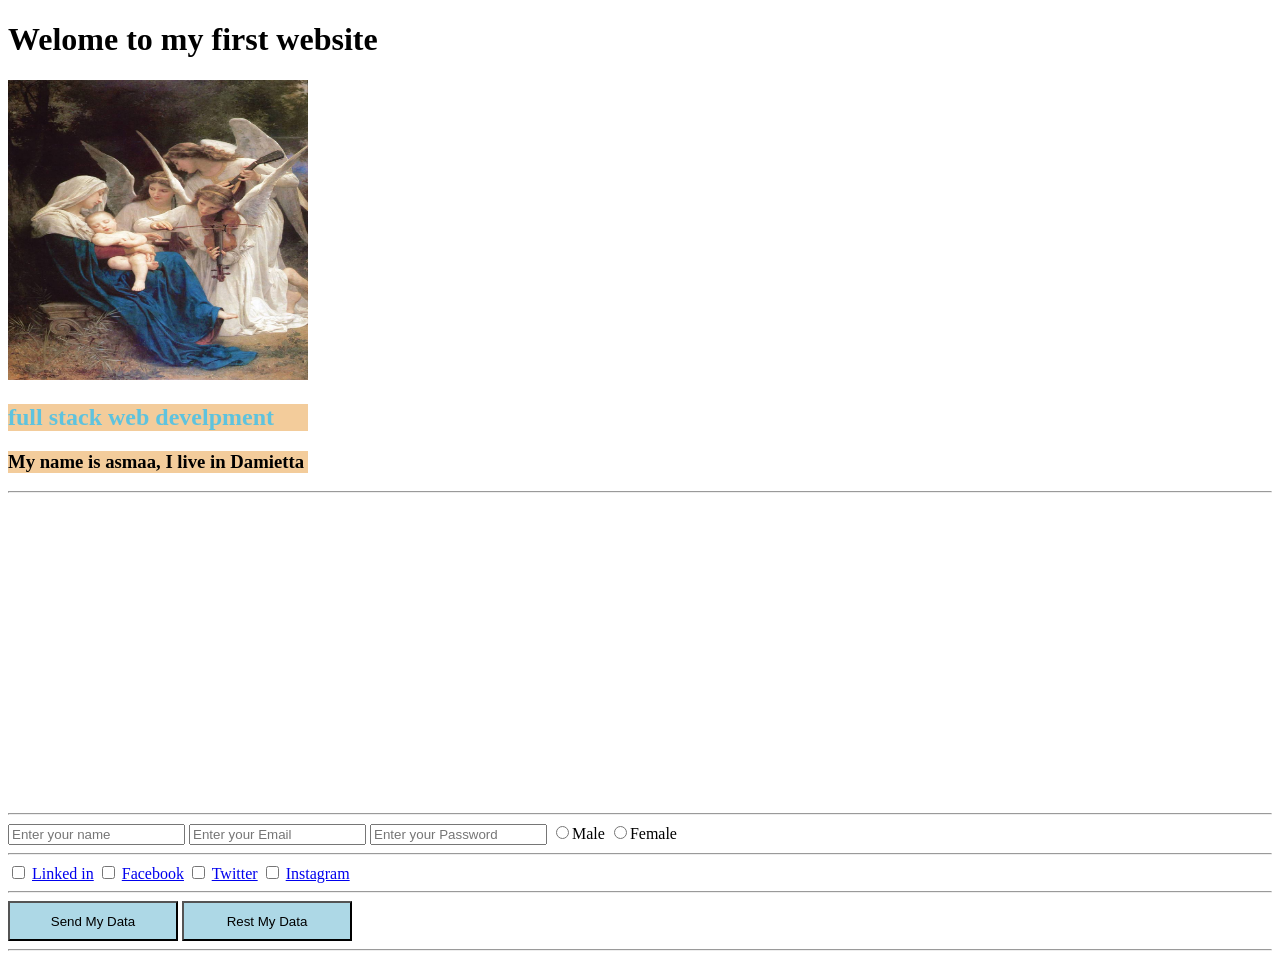
<file: task1/index.html>
<!DOCTYPE html>
<html lang="en">
<head>
    <meta charset="UTF-8">
    <meta name="viewport" content="width=device-width, initial-scale=1.0">
    <title>Task 1</title>
    <link rel="stylesheet" href="./style.css">
</head>
<body>
    <h1>Welome to my first website</h1>
    <img src="./images/img1.jpg" alt="Song of the Angels" width="300" height="300">
    <h2>full stack web develpment</h2>
    <h3>My name is asmaa, I live in Damietta</h3>

    <hr>

    <iframe width="300" height="300" src="https://www.youtube.com/embed/psWYS1bw1MA?si=1L5CTOkvzDNOQTJF" title="YouTube video player" frameborder="0" allow="accelerometer; autoplay; clipboard-write; encrypted-media; gyroscope; picture-in-picture; web-share" referrerpolicy="strict-origin-when-cross-origin" allowfullscreen></iframe>

    <hr>
    <input type="text" placeholder="Enter your name">
    <input type="email" placeholder="Enter your Email">
    <input type="password" placeholder="Enter your Password">
    <input type="radio" name="gender">Male
    <input type="radio" name="gender">Female
    <hr>

    <input type="checkbox" name="linkedin" >
    <a href="https://www.linkedin.com" target="_blank">Linked in</a>

    <input type="checkbox" name="Facebook">
    <a href="https://www.Facebook.com" target="_blank">Facebook</a>

    <input type="checkbox" name="Twitter">
    <a href="https://twitter.com/">Twitter</a>

    <input type="checkbox" name="Instagram">
    <a href="https://Instagram.com/">Instagram</a>
    <hr>

    <button>Send My Data</button>
    <button>Rest My Data</button>
    <hr>
</body>
</html>
</file>
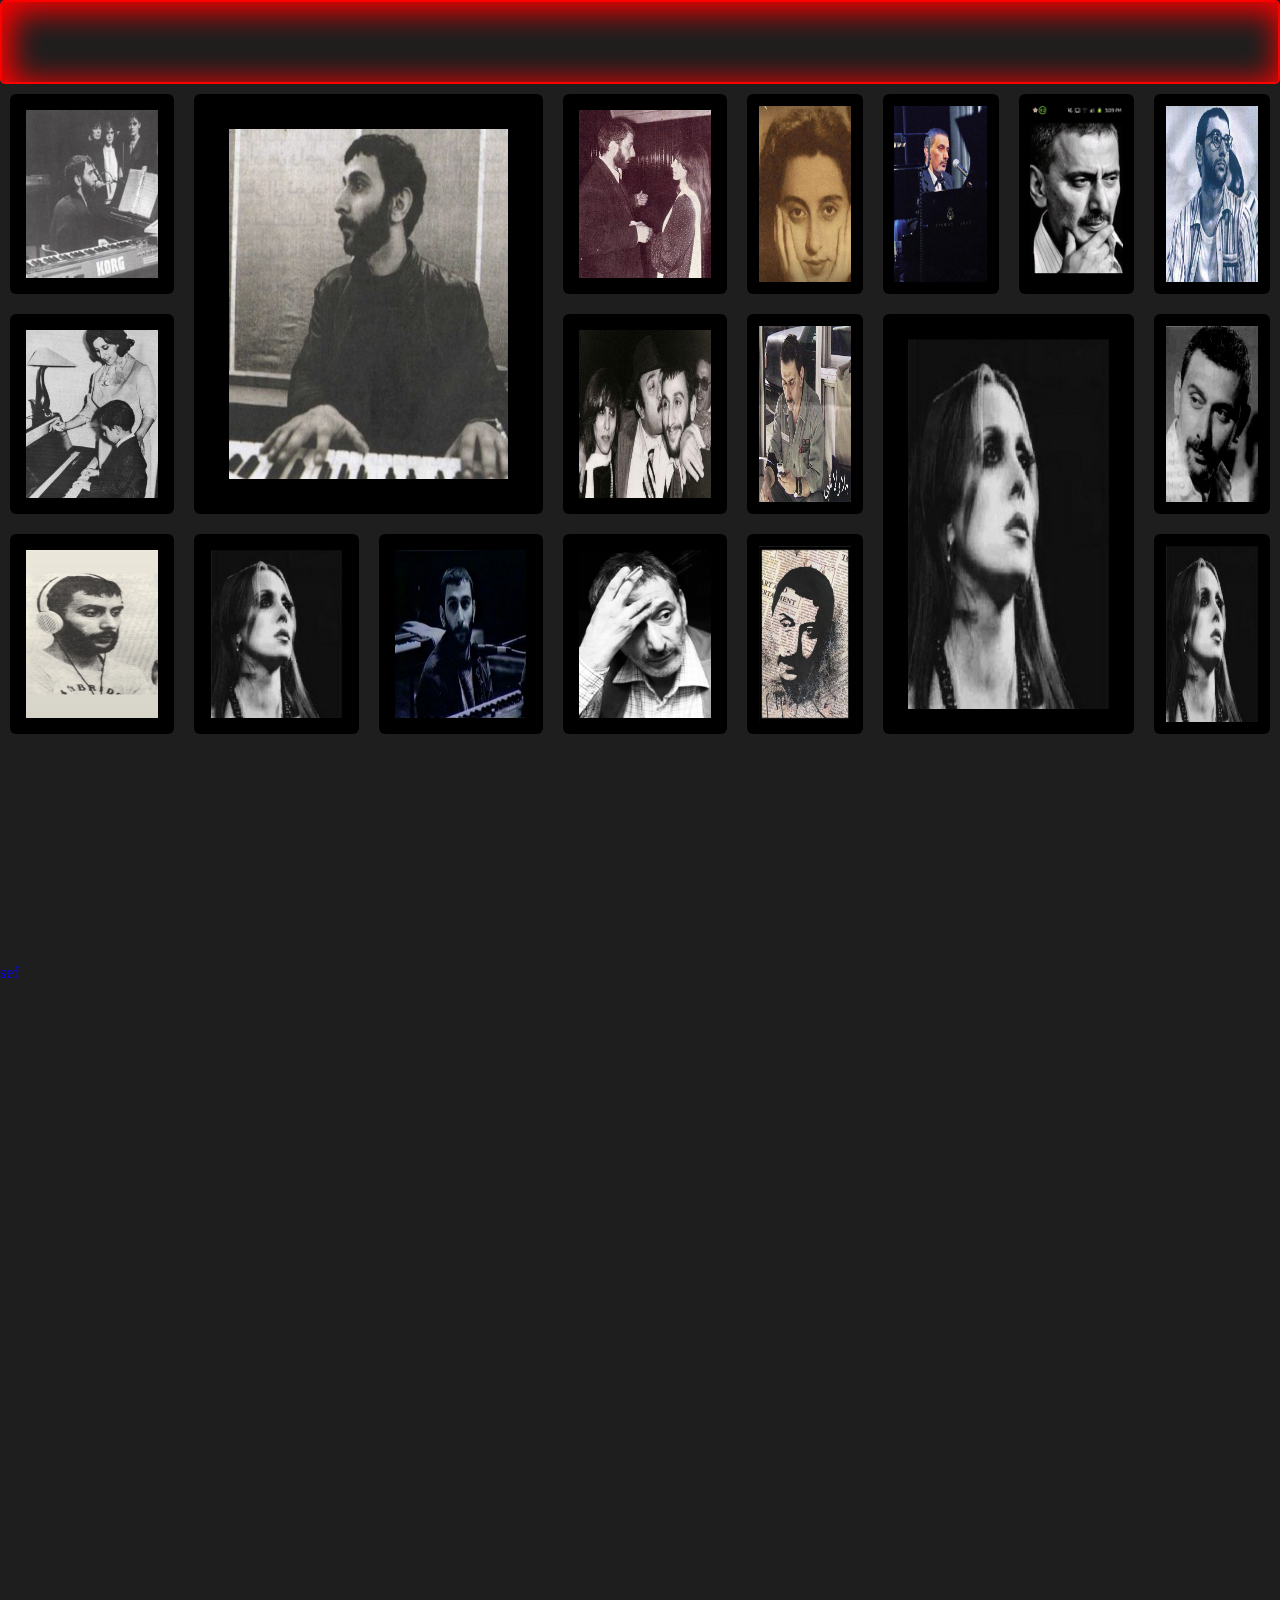
<file: task10/index.html>
<!DOCTYPE html>
<html lang="en">
<head>
    <meta charset="UTF-8">
    <meta name="viewport" content="width=device-width, initial-scale=1.0">
    <title>Grid</title>
    <link rel="stylesheet" href="./style.css">
</head>
<body>
    <h1 class="header"></h1>
    <section class="section">

        <div class="parent">
            <div class="div"><img src="img1.jpg" alt=""></div>
            <div class="div master1"><img src="./img2.jpg" alt=""></div>
            <div class="div"><img src="./img3.jpg" alt=""></div>
            <div class="div"><img src="./img4.jpg" alt=""></div>
            <div class="div"><img src="./img5.jpg" alt=""></div>
            <div class="div"><img src="./img6.jpg" alt=""></div>
            <div class="div"><img src="./img7.jpg" alt=""></div>
            <div class="div"><img src="./img8.jpg" alt=""></div>
            <div class="div"><img src="./img10.jpg" alt=""></div>
        </div>

        <div class="parent">
            <div class="div"><img src="img11.jpg" alt=""></div>
            <div class="div "><img src="./img12.jpg" alt=""></div>
            <div class="div"><img src="./img13.jpg" alt=""></div>
            <div class="div "><img src="./img14.jpg" alt=""></div>
            <div class="div"><img src="./img15.jpg" alt=""></div>
            <div class="div"><img src="./img16.jpg" alt=""></div>
            <div class="div master2"><img src="./img7.jpg" alt=""></div>
            <div class="div"><img src="./img17.jpg" alt=""></div>
            <div class="div"><img src="./img9.jpg" alt=""></div>
        </div>
        
    </section>
    


    <p id="y">sef</p>
    
</body>
</html>
</file>
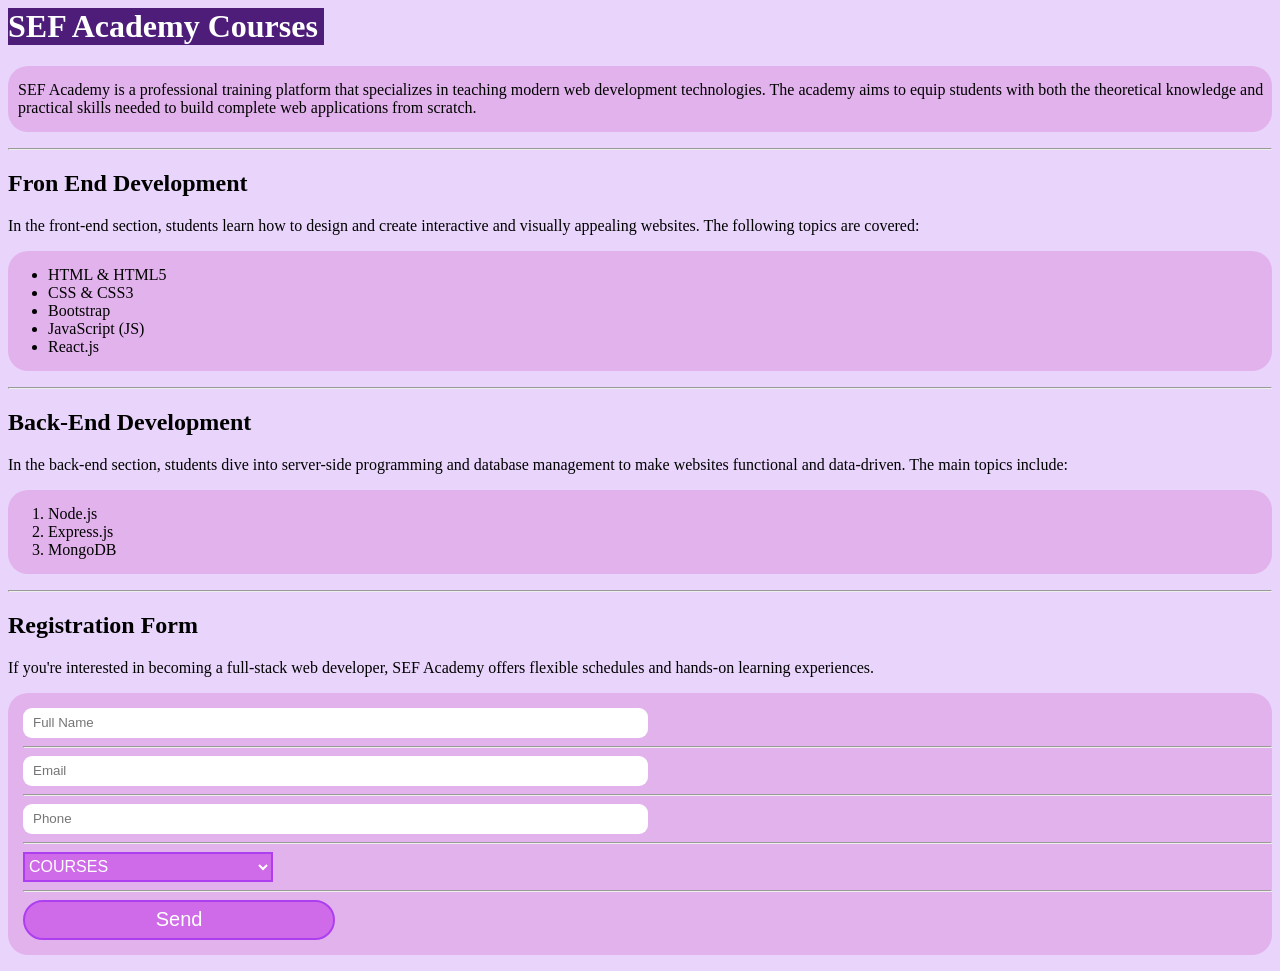
<file: Task2/index.html>
<html>
    <head>
        <link rel="stylesheet" href="./CSS/style.css">
    </head>
    <body>
        <h1>SEF Academy Courses</h1>
        <div class="card">
            <p class="content" style="padding-left: 10px;">
                SEF Academy is a professional training platform that specializes in teaching modern web development technologies. The academy aims to equip students with both the theoretical knowledge and practical skills needed to build complete web applications from scratch.
            </p>
        </div>
        <hr>
        <div class="card">
            <h2>Fron End Development</h2>
            <p>
                In the front-end section, students learn how to design and create interactive and visually appealing websites. The following topics are covered:
            </p>
            <ul class="content">
                <li>HTML & HTML5</li>
                <li>CSS & CSS3</li>
                <li>Bootstrap</li>
                <li>JavaScript (JS)</li>
                <li>React.js</li>
            </ul>
        </div>
        <hr>
        <div class="card">
            <h2>Back-End Development</h2>
            <p>
                In the back-end section, students dive into server-side programming and database management to make websites functional and data-driven. The main topics include:
            </p>
            <ol type="1" class="content">
                <li>Node.js</li>
                <li>Express.js</li>
                <li>MongoDB</li>
            </ul>
        </div>
        <hr>
        <form class="card">
            <h2>Registration Form</h2>
            <p>
                If you're interested in becoming a full-stack web developer, SEF Academy offers flexible schedules and hands-on learning experiences.
            </p>
            <div class="content" style="padding-left: 15px;">
                <input type="text"  placeholder="Full Name"><br>
                <hr>
                <input type="email" placeholder="Email"><br>
                <hr>
                <input type="tel" placeholder="Phone"><br>
                <hr>
                <select>
                    <option hidden>COURSES</option>
                    <option>Front End</option>
                    <option>Back-End</option>
                    <option>Full stack</option>
                </select>
                <hr>
                <button>Send</button>
            </div>
        </form>
    </body>
</html>
</file>
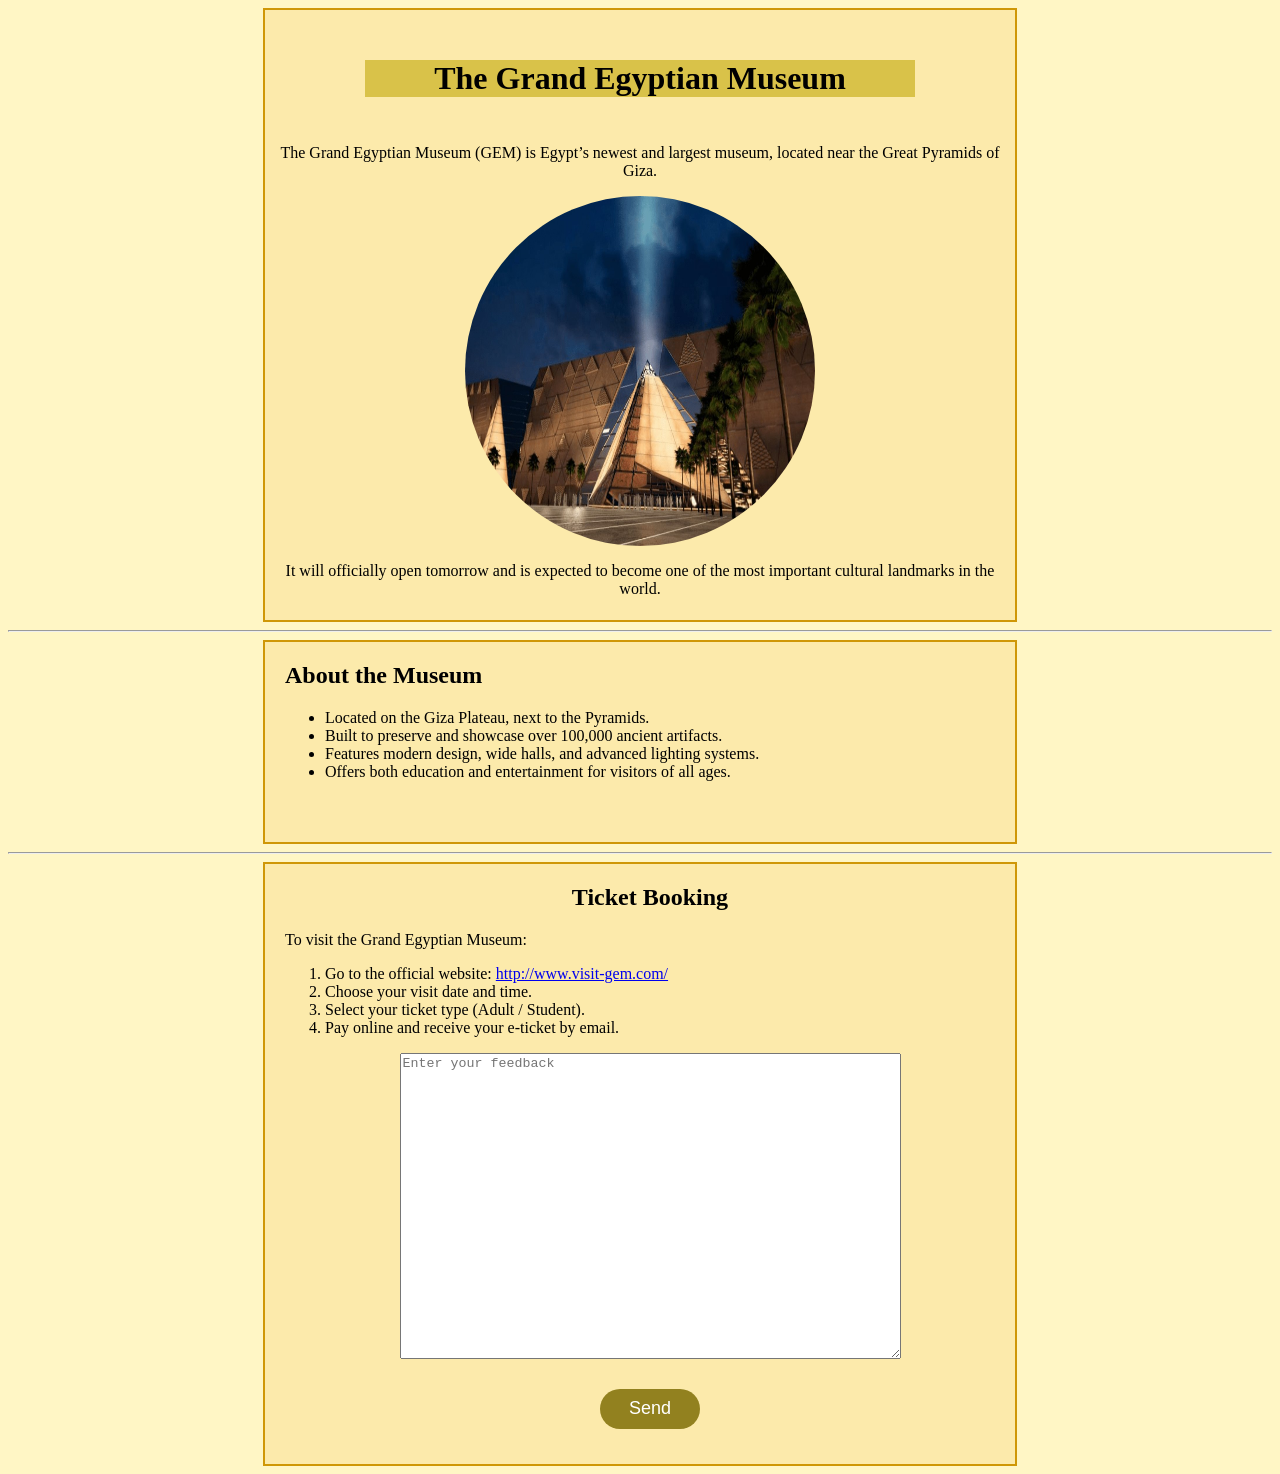
<file: task3/index.html>
<html>
    <head>
        <link rel="stylesheet" href="./css/style.css">
    </head>
    <body>

        <div class="section1">
            <div class="header">
                <h1>The Grand Egyptian Museum</h1>
            </div>
            
            <p>The Grand Egyptian Museum (GEM) is Egypt’s newest and largest museum, located near the Great Pyramids of Giza.</p>
            <img src="./images/img.jpg" alt="The Grand Egyptian Museum">
            <p>It will officially open tomorrow and is expected to become one of the most important cultural landmarks in the world.</p>
        </div>

        <hr>

        <div class="section2">
            <h2>About the Museum</h2>
            <ul>
                <li>Located on the Giza Plateau, next to the Pyramids.</li>
                <li>Built to preserve and showcase over 100,000 ancient artifacts.</li>
                <li>Features modern design, wide halls, and advanced lighting systems.</li>
                <li>Offers both education and entertainment for visitors of all ages.</li>
            </ul>
        </div>

        <hr>

        <div class="section3">
            <h2>Ticket Booking</h2>
            <p>To visit the Grand Egyptian Museum:</p>
            <ol>
                <li>Go to the official website: <a href="http://www.visit-gem.com/">http://www.visit-gem.com/</a></li>
                <li>Choose your visit date and time.</li>
                <li>Select your ticket type (Adult / Student).</li>
                <li>Pay online and receive your e-ticket by email.</li>
            </ol>

            <textarea rows="20" cols="60" placeholder="Enter your feedback"></textarea>

            <button>Send</button>
        </div>
    </body>
</html>
</file>
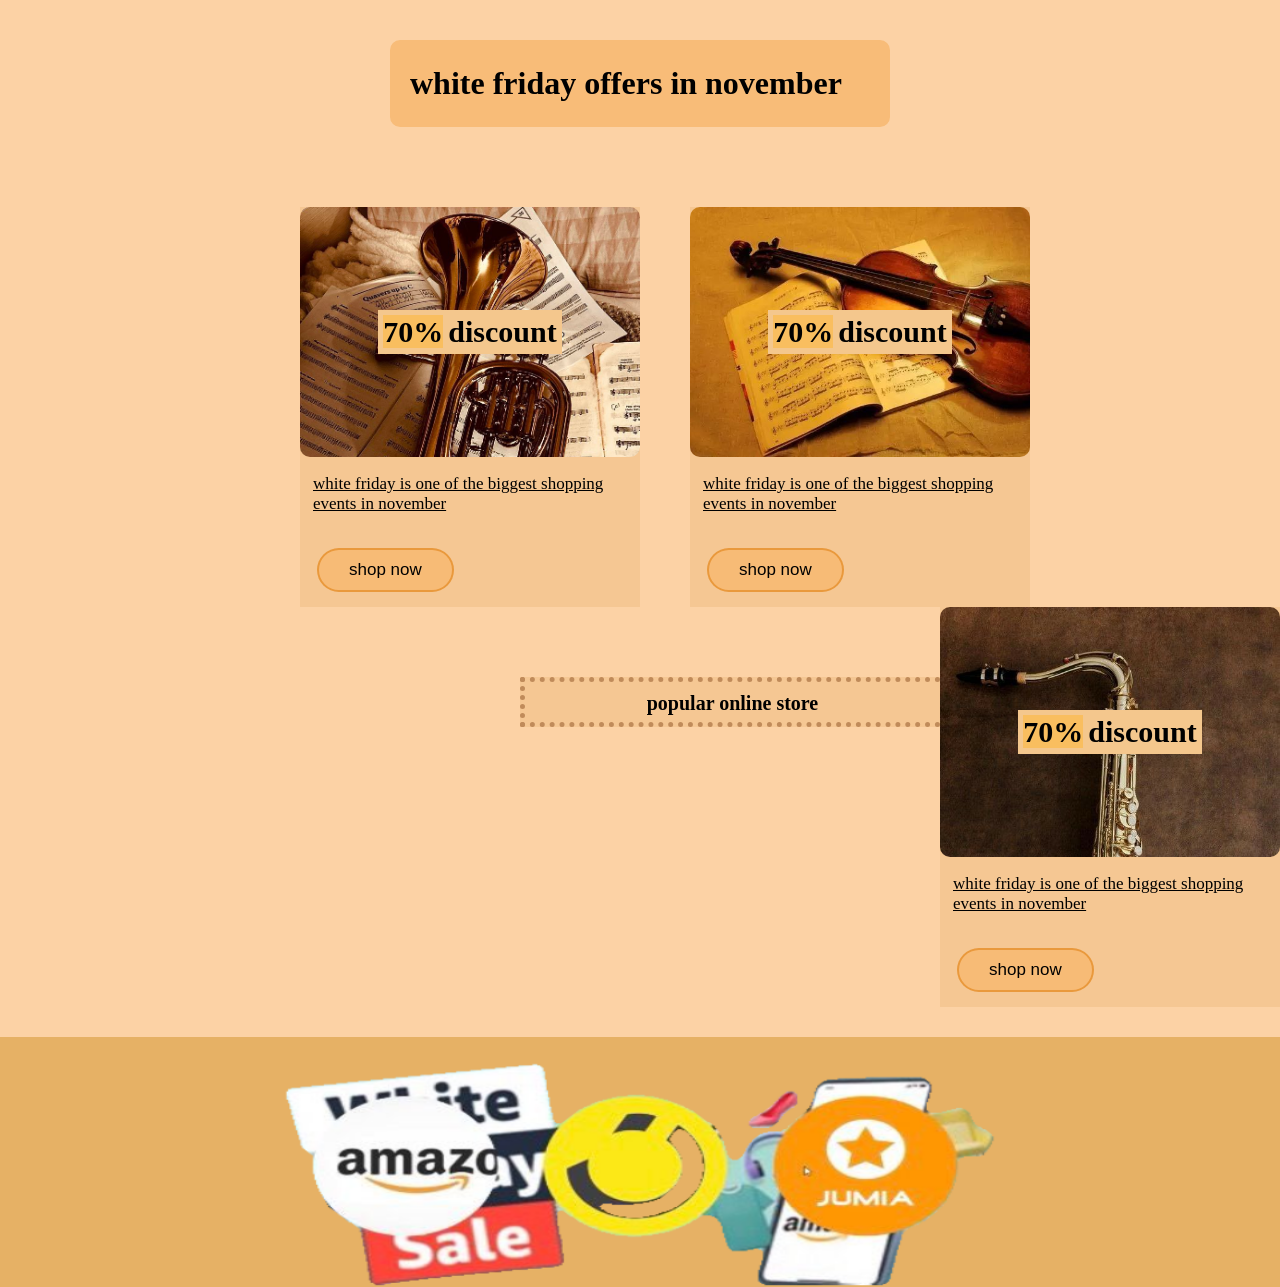
<file: task4/index.html>
<html>
    <head>
        <link rel="stylesheet" href="./style/style.css">
    </head>
    <body>
        <h1>white friday offers in november</h1>

        <div class="content">
            <div class="violin violin1">
                <div class="img">
                    <p class="text1"><span>70%</span>discount</p>
                </div>

                <p class="text2">white friday is one of the biggest shopping events in november</p>

                <button>shop now</button>
            </div>

            <div class="violin violin2">
                <div class="img img2">
                    <p class="text1"><span>70%</span>discount</p>
                </div>

                <p class="text2">white friday is one of the biggest shopping events in november</p>

                <button>shop now</button>
            </div>

            <div class="violin">
                <div class="img img3">
                    <p class="text1"><span>70%</span>discount</p>
                </div>

                <p class="text2">white friday is one of the biggest shopping events in november</p>

                <button>shop now</button>
            </div>

        </div>

        <p class="p">popular online store</p>

        <img src="./images/bg.png" alt="">
    </body>
</html>
</file>
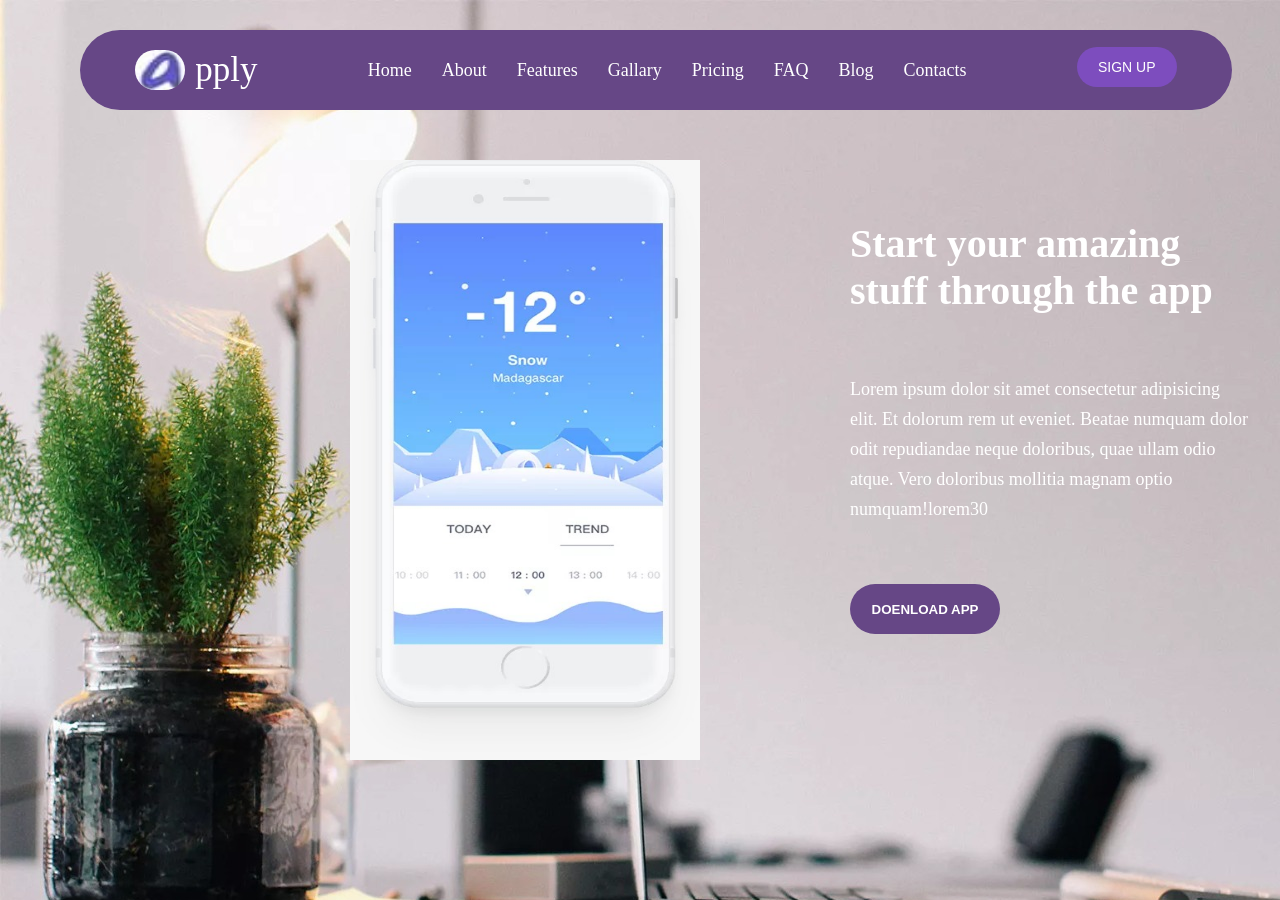
<file: task7/index.html>
<html>
    <head>
        <link rel="stylesheet" href="./style/style.css">
    </head>
    <body>
        <nav>
            <div class="cont-logo">
                <img src="./images/logo.jpg" alt="" class="logo">
                <span>pply</span>
            </div>

            <ul>
                <li>Home</li>
                <li>About</li>
                <li>Features</li>
                <li>Gallary</li>
                <li>Pricing</li>
                <li>FAQ</li>
                <li>Blog</li>
                <li>Contacts</li>
            </ul>

            <button class="nav-btn">SIGN UP</button>
        </nav>
        <div class="cont">
            <img src="./images/phone.jpg" alt="" class="phon-img">
            <div class="content">
                <h1> Start your amazing stuff through the app </h1>
                <p>Lorem ipsum dolor sit amet consectetur adipisicing elit. Et dolorum rem ut eveniet. Beatae numquam dolor odit repudiandae neque doloribus, quae ullam odio atque. Vero doloribus mollitia magnam optio numquam!lorem30
                </p>

                <button>DOENLOAD APP</button>
            </div>
        </div>
    </body>
</html>
</file>
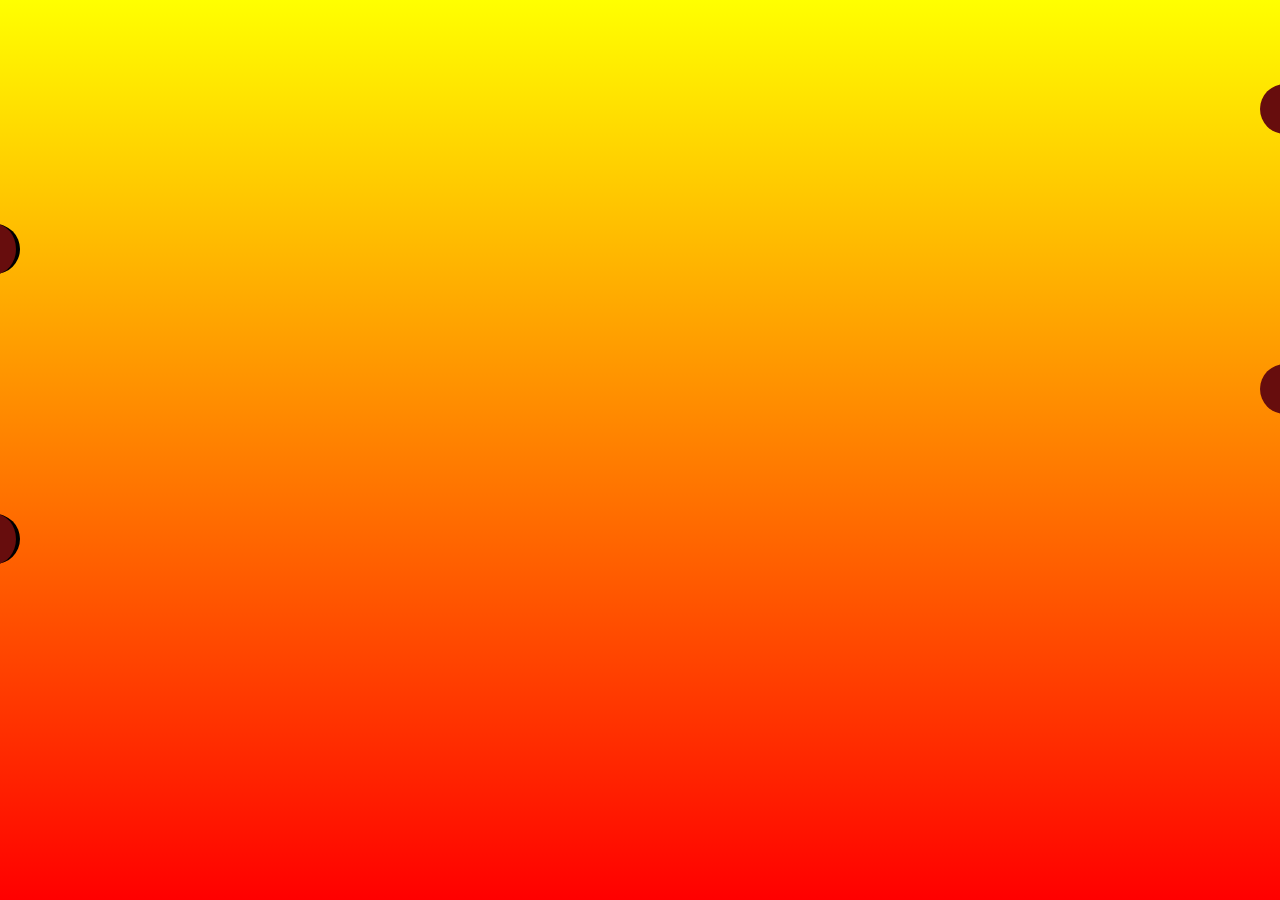
<file: task9/index.html>
<!DOCTYPE html>
<html lang="en">
<head>
    <meta charset="UTF-8">
    <meta name="viewport" content="width=device-width, initial-scale=1.0">
    <title>Animation Task</title>
    <link rel="stylesheet" href="./style.css">
</head>
<body>

        <div class="cloud1      cloud cloud10">
            <div class="cloud12 cloud"></div>
            <div class="ball1 ball"></div>
            <div class="ball2 ball"></div>
        </div>
    

        <div class="cloud       cloud20">
            <div class="cloud12 cloud"></div>
            <div class="ball1 ball"></div>
            <div class="ball2 ball"></div>
        </div>



        <div class="cloud30      cloud cloud10">
            <div class="cloud12 cloud"></div>
            <div class="ball1 ball"></div>
            <div class="ball2 ball"></div>
        </div>

        <div class="cloud40      cloud cloud10">
            <div class="cloud12 cloud"></div>
            <div class="ball1 ball"></div>
            <div class="ball2 ball"></div>
        </div>








        


</body>
</html>
</file>
<file: task1/style.css>
h2{
    color: rgba(41, 191, 245, 0.738);
}

h3,
h2{
    background-color: rgba(239, 186, 120, 0.74);
    width: 300px;
}

button{
    background-color: lightblue;
    width: 170px;
    height: 40px;
}
</file>
<file: task10/style.css>
*{
    margin: 0;
    padding: 0;
    box-sizing: border-box;
}

body{
    background-color: #1e1e1e;
    width: 100%;
    height: 200vh;
}


.header{
    width: 100%;
    padding: 40px;
    color: white;
    text-shadow: 0 0 10px white;

    border: 2px solid red;
    border-radius: 5px;
    box-shadow: 5px 5px 30px 5px red inset;

}

.header::after{
    content: "";
    /* padding-top: 20px; */
    animation-name: head;
    animation-duration: 3s;
    animation-iteration-count: infinite;
    animation-timing-function: ease-in-out;
}


@keyframes head{
    0%   {content: "fell";}
    20%  {content: "fell in";}
    40%  {content: "fell in love";}
    60%  {content: "fell in love with";}
    80%  {content: "fell in love with Ziad";}
    100% {content: "fell in love with Ziad Rahbani❤️"}
}

.section{
    display: flex;
}


.div img{
    width:  100%;
    height: 100%;
    padding: 10%;
}


.div{
    border-radius: 6px;
    overflow: hidden;
    background: #000;
}


.div:hover{
    /* box-shadow: 0 0 20px 6px red inset; */
    box-shadow: 0 0 20px 7px rgba(255, 0, 0, 0.6) inset;
}

.parent{
    margin: 10px;

    display: grid;
    grid-template-columns: repeat(4,1fr);
    grid-template-rows: repeat(4 , 200px);
    grid-gap: 20px;
}

.master1{
    grid-column: 2 / 4;
    grid-row: 1 / 3;
}

.master2{
    grid-column: 2/4;
    grid-row: 2/4;
}


#y{
    color: blue;
    background-color: rgba(255, 0, 0, 0);
}
</file>
<file: Task2/CSS/style.css>
body{
    background-color: rgba(173, 99, 244, 0.268);
}

h1{
    background-color: rgb(77, 29, 121);
    width: 25%;
    color: white;
}

/* .card{
    background-color: rgb(77, 29, 121);
    color: white;
    width: 40%;
    padding: 10px ;
    border-radius: 20px;
} */

.content{
    background-color: rgba(219, 141, 219, 0.489);
    padding-top: 15px;
    padding-bottom: 15px;
    border-radius: 20px;
    font-weight: 500;
}

input{
    width: 50%;
    height: 30px;
    border-radius: 9px;
    border: none;
    padding-left: 10px;
}
select{
    width: 20%;
    height: 30px;
    background-color: rgb(207, 107, 232);
    border: 2px rgb(173, 63, 241) solid;
    color: white;
    font-size: 16px;
}
button{
    width: 25%;
    height: 40px;
    border-radius: 25px;
    border: none;
    background-color: rgb(207, 107, 232);
    color: white;
    font-size: 20px;
    border: 2px rgb(173, 63, 241) solid;
}
</file>
<file: task3/css/style.css>
body{
    background-color: rgba(255, 217, 0, 0.229);
}

/* section1 starts */

.section1 img{
    width:  350px;
    height: 350px;
    border-radius: 50%;
    margin: auto;
}

.section1 img:hover{
    border: 3px dashed rgb(207, 151, 7);
}

.section1{
    height: 610px;
    text-align: center;
    width: 750px;
}

.header h1{
    background-color:  rgba(201, 175, 27, 0.673);
    text-align: center;
}
.header{
    width: 550px;
    height: 80px;
    margin: auto;
    padding: 9px 0;
    border-radius: 40px;
    margin-top: 20px;
}

.header:hover{
    background-color:rgb(207, 151, 7);
}

/* section ends */


/* section2 starts */
.section2{
    height: 200px;
    padding-left: 20px;
    width: 730px;
}

.section2 li:hover{
    background-color: rgb(207, 151, 7);
    list-style: none;
    width: 550px;
}

/* section2 ends */


/* section3 starts */
.section3{
    padding-left: 20px;
    width: 730px;
    height: 600px;
}

.section3 h2{
    text-align: center;
}

.section3 textarea{
    display: block;
    margin: auto;
}

.section3 button{
    display: block;
    margin: auto;
    margin-top: 30px;
    width: 100px;
    height: 40px;
    background-color: rgb(146, 129, 31);
    color: white;
    font-size: 18px;
    border-radius: 40px;
    border: none;
}

.section3 a:hover{
    background-color: rgb(207, 151, 7);
    width: 100px;
}

.section3 button:hover{
    background-color: transparent;
    border: 2px solid rgb(207, 151, 7);
    color: rgb(207, 151, 7);
}

/* section3 ends */

.section1,
.section2,
.section3{
    background-color: rgba(244, 206, 109, 0.303);
    border: 2px solid rgb(207, 151, 7);
    margin: auto;

}


.as{
    display: block;
    /* text-align: center; */
    margin: auto;
}
</file>
<file: task4/style/style.css>
*{
    margin: 0;
    padding: 0;
    box-sizing: border-box;
}

body{
    background-color: rgba(251, 194, 134, 0.737);
}

h1{
    background-color: rgba(248, 186, 116, 0.911);
    /* line-height: 60px; */
    width: 500px;
    margin: auto;
    padding: 25px 20px;
    margin-top: 40px;
    border-radius: 10px;
}



.violin{
    width: 340px;
    height: 400px;
    background-color: rgba(209, 148, 68, 0.181);
    float: right;
}

.img{
    height: 250px;
    background-image: url(../images/card1.jpg);
    background-size: cover;
    border-radius: 10px;
    display: flex;
    justify-content: center;
    align-items: center;
}

.text1{
    font-size: 30px;
    font-weight: bolder;
    background-color: rgb(244, 199, 141);
    padding: 5px;
}


.img span{
    background-color: rgb(249, 190, 95);
    margin-right: 5px;
}
.img span:hover{
    background-color: rgba(121, 58, 13, 0.421);
}


.text2{
    padding: 17px 13px;
    font-size: 17px;
    text-decoration: underline;
    
}

button{
    padding: 10px 30px;
    border: 2px solid rgba(232, 150, 56, 0.911);
    border-radius: 30px;
    background-color: rgba(248, 186, 116, 0.911) ;
    font-size: 17px;
    margin: 17px;
}

button:hover{
    background-color: rgba(121, 58, 13, 0.421);
}


.img2{
    height: 250px;
    background-image: url(../images/card2.jpg);
    background-position: top;
    background-size: cover;
    border-radius: 10px;
}


.img3{
    height: 250px;
    background-image: url(../images/card3.jpg);
    background-position: top;
    background-size: cover;
    border-radius: 10px;
}



.content{
    /* background-color: rgba(165, 91, 42, 0.619); */
    margin-top: 80px;
    
}

.violin1{
    margin-right: 250px;
}

.violin2{
    margin: 0 50px;
}


.p{
    font-size: 20px;
    font-weight: bold;
    border: 5px dotted rgba(121, 58, 13, 0.421);
    margin-top: 550px;
    width: 450px;
    height: 50px;
    padding-top: 10px ;
    text-align: center;
    margin-left: 520px;
    background-color: rgba(209, 148, 68, 0.181);
}

.p:hover{
    background-color: rgba(121, 58, 13, 0.421);
}


img{
    width: 100%;
    height: 250px;
    margin-top: 30px;
}
</file>
<file: task7/style/style.css>
*{
    margin: 0;
    padding: 0;
    box-sizing: border-box;
    list-style: none;

}

body{
    background-image: url(../images/bg.jpg);
    background-repeat: no-repeat;
    background-position: cover;
}

nav{
    background-color:  rgb(102, 71, 134);
    width: 90%;
    height: 80px;
    color: white;
    display: flex;
    text-align: center;
    justify-content: space-around;
    font-size: 18px;
    border-radius: 60px;
    margin-left: 80px;
    margin-top: 30px;
}

ul{
    display: flex;
    align-items: center;
    justify-content: space-around;
    gap: 30px;
}

.logo{
    border-radius: 100px;
    width: 50px;
    height: 40px;

}

.cont-logo{
    display: flex;
    align-items: center;
    justify-content: center;
}
.cont-logo span{
    font-size: 35px;
    margin-left: 10px;
}

.nav-btn{
    background-color: rgba(151, 86, 250, 0.474);
    border: none;
    width: 100px;
    height: 40px;
    border-radius: 30px;
    color: white;
    font-size: 14px;
    margin-top: 17px;
}

.nav-btn:hover{
    border: 2px solid  white;
    background-color: transparent;
    color: white;
}

.cont{
    display: flex;
    margin-top: 50px;
}

.phon-img{
    height: 600px;
    width: 350px;
    margin-left: 350px;
}

.content{
    color: white;
    margin-left: 150px;
    margin-top: 60px;
}

.content h1{
    font-size: 40px;
    width: 370px;
}

.content p{
    width: 400px;
    margin-top: 60px;
    line-height: 30px;
    font-size: 18px;
}

.content button{
    width: 150px;
    height: 50px;
    border: none;
    border-radius: 30px;
    background-color: rgb(102, 71, 134);
    color: white;
    font-weight: bold;
    margin-top: 60px;
}

.content button:hover{
    border: 2px solid rgb(102, 71, 134);
    background-color: transparent;
    color:  rgb(102, 71, 134);
}
</file>
<file: task9/style.css>
*{
    margin: 0;
    padding: 0;
    box-sizing: border-box;
}

body{
    height: 100vh;
    background: linear-gradient(to top, red, yellow);
}



.cloud{
    width: 100px;
    height: 50px;
    background-color: rgb(103, 13, 13);
    border-radius: 40px;
    position: relative;
    left: 70px;
    top: 50px;

}

@keyframes car1{
    from{
        left: 70px;
    }
    to{
        left: 1300px;
    }
}


.cloud1{
    border-top: 4px solid black;
    position: relative;

    animation-name: car1;
    animation-duration: 3s;
    animation-fill-mode: forwards

}

.cloud12{
    width: 180px;
    position: absolute;
    top: 30px;
    left: -40px;
    border-right: 4px solid black;

}


.ball{
    width: 40px;
    height: 40px;
    border-radius: 50%;
    background: radial-gradient(black , brown);
    position: absolute;
    border: 2px solid black;

}

.ball1{
    top: 60px;
    left: -20px;
}

.ball2{
    top: 60px;
    left: 60px;
}


/* //////////////////////////////////////// */





.cloud20{
    width: 100px;
    height: 50px;
    background-color: rgb(103, 13, 13);
    border-radius: 40px;
    position: relative;
    left: -110px;
    top: 140px;
    float: right;

}

@keyframes car2{
    from{
        left: -110px;
    }
    to{
        left: -1300px;
    }
}


.cloud20{
    border-top: 4px solid black;
    position: relative;

    animation-name: car2;
    animation-duration: 3s;
    animation-fill-mode: forwards;
    animation-delay: 3s;
}

.cloud12{
    width: 180px;
    position: absolute;
    top: 30px;
    left: -40px;
    border-right: 4px solid black;

}


.ball{
    width: 40px;
    height: 40px;
    border-radius: 50%;
    background: radial-gradient(black , brown);
    position: absolute;
    border: 2px solid black;

}

.ball1{
    top: 60px;
    left: -20px;
}

.ball2{
    top: 60px;
    left: 60px;
}


/* //////////////////////////////////////// */


.cloud30{
    width: 100px;
    height: 50px;
    background-color: rgb(103, 13, 13);
    border-radius: 40px;
    position: relative;
    left: 130px;
    top: 280px;
}

@keyframes car3{
    from{
        left: 130px;
    }
    to{
        left: 1300px;
    }
}


.cloud30{
    border-top: 4px solid black;
    position: relative;

    animation-name: car3;
    animation-duration: 3s;
    animation-fill-mode: forwards;
    animation-delay: 6s;
}

.cloud12{
    width: 180px;
    position: absolute;
    top: 30px;
    left: -40px;
    border-right: 4px solid black;

}


.ball{
    width: 40px;
    height: 40px;
    border-radius: 50%;
    background: radial-gradient(black , brown);
    position: absolute;
    border: 2px solid black;

}

.ball1{
    top: 60px;
    left: -20px;
}

.ball2{
    top: 60px;
    left: 60px;
}


/* //////////////////////////////////////// */


.cloud40{
    width: 100px;
    height: 50px;
    background-color: rgb(103, 13, 13);
    border-radius: 40px;
    position: relative;
    left: -110px;
    top: 380px;
    float: right;

}

@keyframes car4{
    from{
        left: -110px;
    }
    to{
        left: -1300px;
    }
}


.cloud40{
    border-top: 4px solid black;
    position: relative;

    animation-name: car4;
    animation-duration: 3s;
    animation-fill-mode: forwards;
    animation-delay: 9s;
}

.cloud12{
    width: 180px;
    position: absolute;
    top: 30px;
    left: -40px;
    border-right: 4px solid black;

}


.ball{
    width: 40px;
    height: 40px;
    border-radius: 50%;
    background: radial-gradient(black , brown);
    position: absolute;
    border: 2px solid black;

}

.ball1{
    top: 60px;
    left: -20px;
}

.ball2{
    top: 60px;
    left: 60px;
}
</file>
